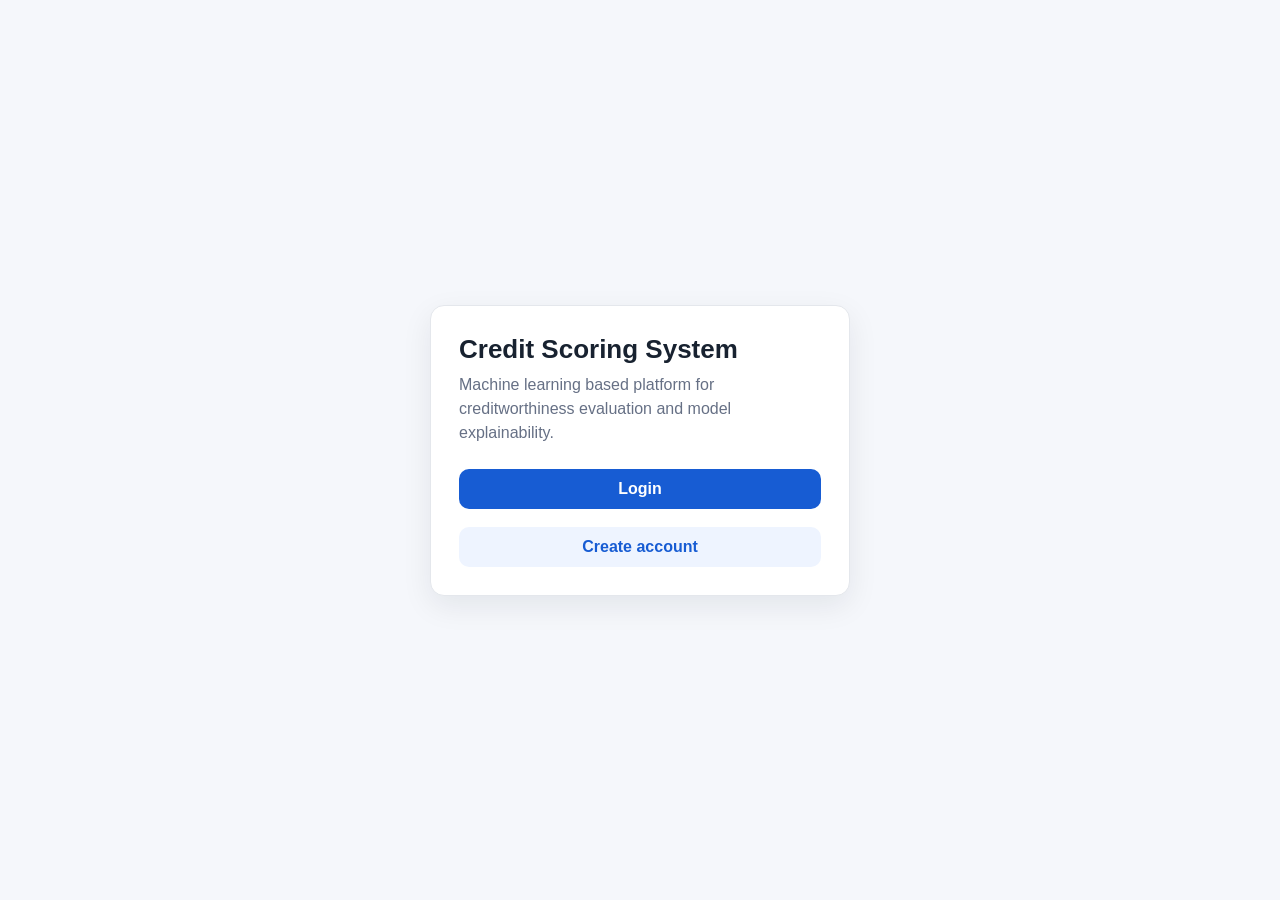
<file: templates/index.html>
<!doctype html>
<html lang="en">
<head>
  <meta charset="UTF-8" />
  <meta name="viewport" content="width=device-width, initial-scale=1.0" />
  <title>Credit Scoring System</title>
  <link rel="stylesheet" href="assets/css/styles.css" />
</head>
<body class="auth-page">
  <main class="auth-card">
    <div class="auth-brand">
      <h1>Credit Scoring System</h1>
      <p>Machine learning based platform for creditworthiness evaluation and model explainability.</p>
    </div>
    <div class="grid">
      <a class="btn btn-primary btn-block" href="login.html">Login</a>
      <a class="btn btn-light btn-block" href="register.html">Create account</a>
    </div>
  </main>
</body>
</html>
</file>
<file: templates/assets/css/styles.css>
:root {
  --bg: #f5f7fb;
  --panel: #ffffff;
  --text: #182230;
  --muted: #667085;
  --border: #e4e7ec;
  --primary: #175cd3;
  --primary-dark: #1249a8;
  --success: #027a48;
  --danger: #b42318;
  --warning: #b54708;
  --shadow: 0 10px 30px rgba(16, 24, 40, 0.08);
  --radius: 14px;
}

* { box-sizing: border-box; }
body {
  margin: 0;
  font-family: Inter, Arial, sans-serif;
  background: var(--bg);
  color: var(--text);
}
a { color: inherit; text-decoration: none; }
button, input, select { font: inherit; }

.auth-page {
  min-height: 100vh;
  display: grid;
  place-items: center;
  padding: 24px;
}
.auth-card, .card {
  background: var(--panel);
  border: 1px solid var(--border);
  border-radius: var(--radius);
  box-shadow: var(--shadow);
}
.auth-card { width: 100%; max-width: 420px; padding: 28px; }
.auth-brand { margin-bottom: 24px; }
.auth-brand h1 { margin: 0 0 8px; font-size: 26px; }
.auth-brand p { margin: 0; color: var(--muted); line-height: 1.5; }

.form { display: grid; gap: 16px; }
.form-row { display: grid; gap: 7px; }
label { font-size: 14px; font-weight: 600; color: #344054; }
input, select {
  width: 100%;
  border: 1px solid #d0d5dd;
  background: #fff;
  border-radius: 10px;
  padding: 11px 12px;
  outline: none;
}
input:focus, select:focus { border-color: var(--primary); box-shadow: 0 0 0 3px rgba(23, 92, 211, .12); }

.btn {
  border: 0;
  border-radius: 10px;
  padding: 11px 14px;
  font-weight: 700;
  cursor: pointer;
  display: inline-flex;
  align-items: center;
  justify-content: center;
  gap: 8px;
}
.btn-primary { background: var(--primary); color: #fff; }
.btn-primary:hover { background: var(--primary-dark); }
.btn-light { background: #eef4ff; color: var(--primary); }
.btn-danger { background: #fee4e2; color: var(--danger); }
.btn-block { width: 100%; }

.app-shell { min-height: 100vh; display: grid; grid-template-columns: 260px 1fr; }
.sidebar {
  background: #ffffff;
  border-right: 1px solid var(--border);
  padding: 22px;
  position: sticky;
  top: 0;
  height: 100vh;
}
.brand { margin-bottom: 28px; }
.brand h2 { margin: 0 0 6px; font-size: 20px; }
.brand span { color: var(--muted); font-size: 13px; }
.nav { display: grid; gap: 8px; }
.nav a, .nav button {
  border: 0;
  background: transparent;
  text-align: left;
  padding: 11px 12px;
  border-radius: 10px;
  color: #344054;
  cursor: pointer;
}
.nav a.active, .nav a:hover, .nav button:hover { background: #eef4ff; color: var(--primary); }
.main { padding: 28px; }
.topbar { display: flex; justify-content: space-between; align-items: center; margin-bottom: 24px; gap: 16px; }
.topbar h1 { margin: 0; font-size: 28px; }
.topbar p { margin: 6px 0 0; color: var(--muted); }
.user-badge { color: var(--muted); font-size: 14px; }

.grid { display: grid; gap: 18px; }
.grid-2 { grid-template-columns: repeat(2, minmax(0, 1fr)); }
.grid-3 { grid-template-columns: repeat(3, minmax(0, 1fr)); }
.card { padding: 20px; }
.card h3 { margin: 0 0 14px; font-size: 18px; }
.card-subtitle { color: var(--muted); margin-top: -6px; margin-bottom: 16px; }

.stat { display: grid; gap: 8px; }
.stat .label { color: var(--muted); font-size: 13px; }
.stat .value { font-size: 26px; font-weight: 800; }
.badge { display: inline-flex; padding: 5px 10px; border-radius: 999px; font-size: 12px; font-weight: 700; }
.badge-approved { background: #dcfae6; color: var(--success); }
.badge-rejected { background: #fee4e2; color: var(--danger); }
.badge-pending { background: #fef0c7; color: var(--warning); }

.table-wrap { overflow-x: auto; border: 1px solid var(--border); border-radius: 12px; }
table { width: 100%; border-collapse: collapse; background: #fff; }
th, td { padding: 12px 14px; border-bottom: 1px solid var(--border); text-align: left; font-size: 14px; }
th { background: #f9fafb; color: #475467; font-weight: 700; }
tr:last-child td { border-bottom: 0; }
.row-action { color: var(--primary); font-weight: 700; cursor: pointer; }

.result-box { display: none; margin-top: 18px; border-top: 1px solid var(--border); padding-top: 18px; }
.model-list { display: grid; gap: 10px; }
.model-item { display: flex; justify-content: space-between; padding: 12px; background: #f9fafb; border-radius: 10px; }
.feature-list { margin: 0; padding-left: 18px; color: #344054; }
.alert { padding: 12px 14px; border-radius: 10px; margin: 12px 0; display: none; }
.alert-error { background: #fee4e2; color: var(--danger); }
.alert-info { background: #eef4ff; color: var(--primary); }

.filters { display: flex; gap: 10px; flex-wrap: wrap; margin-bottom: 14px; }
.filters input, .filters select { max-width: 220px; }
.upload-zone {
  border: 2px dashed #b2ccff;
  border-radius: 14px;
  padding: 28px;
  text-align: center;
  background: #f5f8ff;
}
.hidden { display: none !important; }

@media (max-width: 900px) {
  .app-shell { grid-template-columns: 1fr; }
  .sidebar { position: static; height: auto; }
  .grid-2, .grid-3 { grid-template-columns: 1fr; }
  .topbar { align-items: flex-start; flex-direction: column; }
}
</file>
